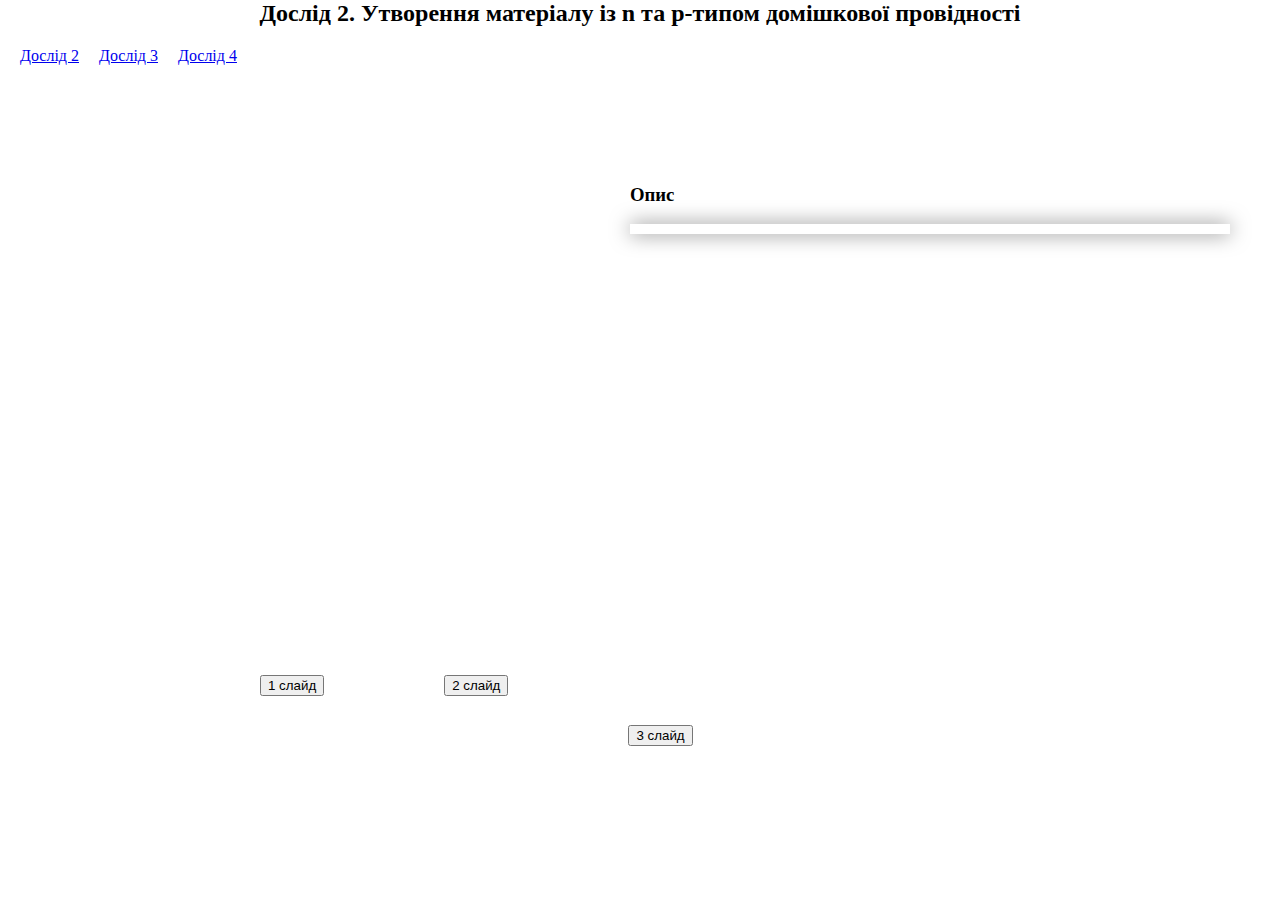
<file: дослід 2/index.html>
<!DOCTYPE html svg PUBLIC "-//W3C//DTD SVG 1.1//EN" 
  "//www.w3.org/Graphics/SVG/1.1/DTD/svg11.dtd">
<html>
	<head>
		<title>напівпровідниковий тріод</title>
		<link rel="stylesheet" type="text/css" href="style.css">
		<style>
			.link_doslid{
				display: inline-block;
			}
			.link_doslid>p{
				margin-left: 20px;
				float: left;
			}
		</style>
	</head>
	<body>
		<script src="../raphael/raphael.js"></script>
		<header>
			<h2>Дослід 2. Утворення матеріалу із n та p-типом домішкової провідності</h2>
			<div class="link_doslid">
				<p><a href="../дослід 2/index.html">Дослід 2</a></p>
				<p><a href="../дослід 3/index.html">Дослід 3</a></p>
				<p><a href="../дослід 4/index.html">Дослід 4</a></p>
			</div>
		</header>
		<main>
			<div id="leftBlock">
				<svg src="" id="box" width="550px" height = "450px" viewBox="0 0 550 450"/>
			</div>

			<div id="termometr"></div>


			<div class="rightBlock" id="rightBlock">
				<h3>Опис</h3>
				<p id="description"></p>
			</div>


			<div class="marginBlock" id="container">
			<p><input type="button" value="1 слайд" onclick="k1()"></p>
			<p><input type="button" value="2 слайд" onclick="timer2()"></p>
			<p><input type="button" value="3 слайд" onclick="timer3()"></p> 
			</div>

		</main>
		<script type="text/javascript" src="k1.js" ></script>
		<script type="text/javascript" src="k2.js" ></script>
		<script type="text/javascript" src="k3.js" ></script>
	</body>
</html>
</file>
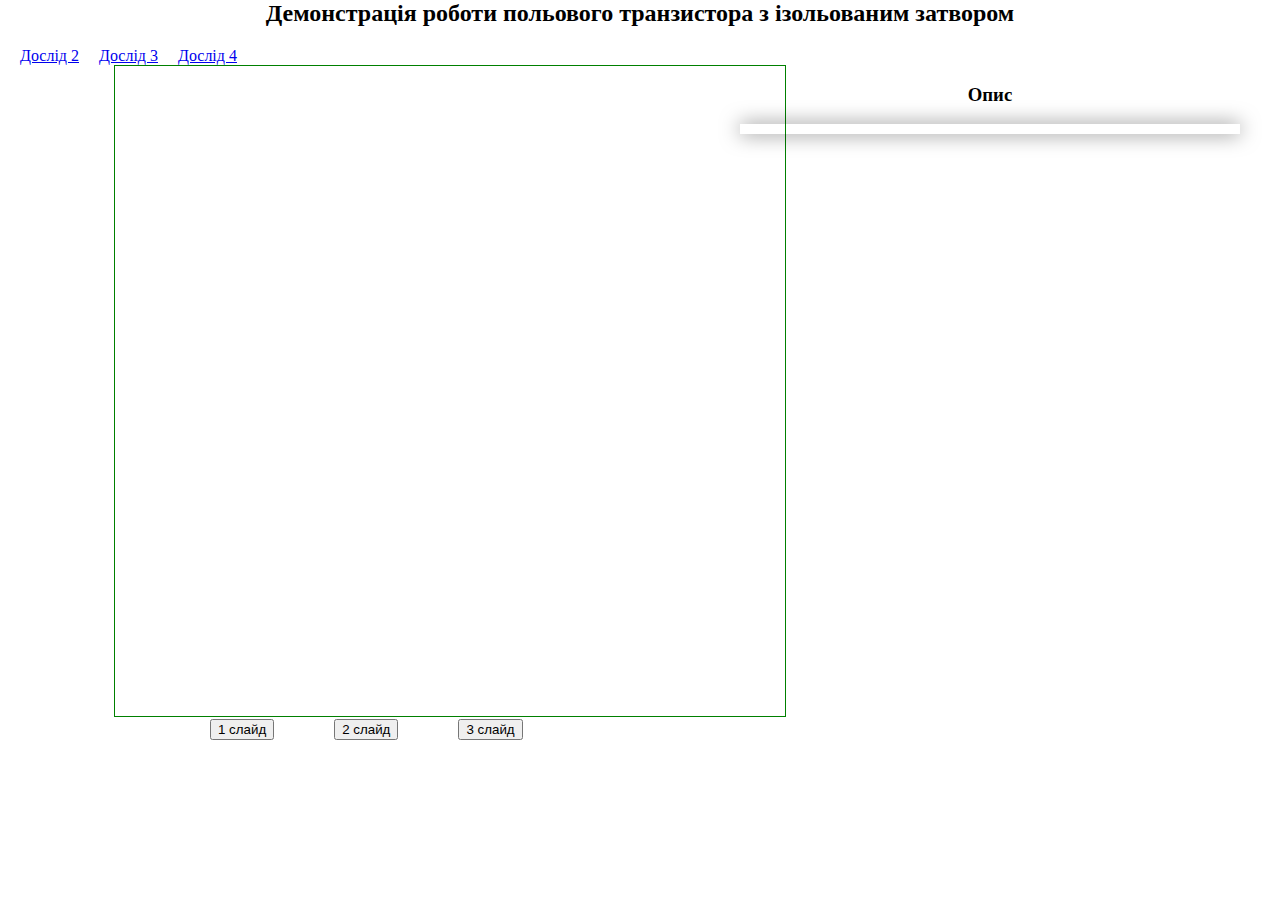
<file: дослід 3/index.html>
<!DOCTYPE html svg PUBLIC "-//W3C//DTD SVG 1.1//EN" 
  "//www.w3.org/Graphics/SVG/1.1/DTD/svg11.dtd">
<html>
	<head>
		<title>напівпровідниковий тріод</title>
		<link rel="stylesheet" type="text/css" href="style.css">
		<style>
			.link_doslid{
				display: inline-block;
			}
			.link_doslid>p{
				margin-left: 20px;
				float: left;
			}
		</style>
	</head>
	<body>
		<script src="../raphael/raphael.js"></script>
		<header>
			<h2>Демонстрація роботи польового транзистора з ізольованим затвором</h2>
			<div class="link_doslid">
				<p><a href="../дослід 2/index.html">Дослід 2</a></p>
				<p><a href="../дослід 3/index.html">Дослід 3</a></p>
				<p><a href="../дослід 4/index.html">Дослід 4</a></p>
			</div>
		</header>
		<main>
			<div id="leftBlock">
				<div id="picture">
					<div class="uzv" id="invizU">
						<p>U<sub>з</sub>, В</p>
						<p class="ps"><input type="button" onclick="pluss()" class="sUpp"></p>
						<p class="ps"><input type="button" onclick="mines()"class="sDown"></p>
						<p id="inNumber">0</p>
					</div>

					<svg src="" id="box" width="670" height="600" viewBox="0 0 670 600" >
						
						<defs>
						    <symbol id="wheel">
						    	<path d="M5,5 a45,60 0 0,0 270,0" fill="rgba(244, 238, 66)" />
						    </symbol>
						</defs>

					<g id="invisibleAll">
						<g id="battery"  stroke="black" stroke-width="4">
							<line x1="335" y1="20" x2="335" y2="50"/>
							<line x1="325" y1="10" x2="325" y2="60"/>
							<line id="battery22" x1="315" y1="20" x2="315" y2="50"/>
							<line x1="345" y1="10" x2="345" y2="60"/>
							<line x1="355" y1="20" x2="355" y2="50"/>
							<line id="battery2" x1="365" y1="10" x2="365" y2="60"/>

							<text id="batteryM1" x="300" y="80" font-size="20px" stroke="bold" fill="#000000">--</text>
							<text id="batteryP1" x="360" y="80" font-size="20px" stroke="bold" fill="#000000">+</text>


							<text id="batteryM2" x="300" y="80" font-size="20px" stroke="bold" fill="#000000">+</text>
							<text id="batteryP2" x="360" y="80" font-size="20px" stroke="bold" fill="#000000">--</text>
						</g>

						<g id="contact" fill="none" stroke-width="4" stroke="black">
							<!-- ліва труба-->
							<path d="M 315 40 L 105 40 L 105 400"/>
							<path d="M 315 30 L 95 30 L 95 400"/>

							<text x="30" y="390" font-size="20px" stroke="none" fill="#000000">Виток</text>
							<rect x="95" y="400" width="10" height="10" fill="black"/>
							<rect x="70" y="410" width="60" height="2" fill="black"/>

						
						<line id="battery2R" x1="357" x2="380" y1="30" y2="30" />
						<line id="battery2RR" x1="357" x2="380" y1="40" y2="40" />
						<line id="battery2L" x1="315" x2="325" y1="30" y2="30" />
						<line id="battery2LL" x1="315" x2="325" y1="40" y2="40" />
						<path id="fixContactR"  d="M 365 30 L 565 30 L 565 300"/>
						<path id="fixContactRR" d="M 365 40 L 555 40 L 555 300"/>


						<g id="invisible">
							<path d="M 0 135 L 315 135 L 315 175"/>
							<path d="M 315 185 L 325 175 L 305 175" fill ="black"/>
							<circle r="7" cx="317" cy="193"/>
							<circle r="7" cx="290" cy="193"/>
							
							<path d="M 322 193 L 355 193 L 355 365"/>
							<rect x="350" y="365" width="10" height="10" fill="black"/>
							<rect x="310" y="375" width="90" height= "20" fill="grey"/>
							<path d="M 310 390 L 310 415"/>
							<path d="M 400 390 L 400 415"/>

							<path d="M 0 150 L 290 150 L 290 188"/>
							<path d="M 290 185 L 300 175 L 280 175" fill ="black"/>
							<path d="M 105 193 L 285 193"/>

							<circle cx="560" cy="105" r="7"/>
							<path d="M 568 105 L 580 97 L 580 113" fill="black"/>
							<path d="M 580 105 L 670 105"/>
							<circle cx="560" cy="155" r="7"/>
							<path d="M 568 155 L 580 147 L 580 163" fill="black"/>
							<path d="M 580 155 L 670 155"/>

						</g>
						<!-- права труба-->
							<path d="M 365 30 L 565 30 L 565 100"/>
							<path d="M 365 40 L 555 40 L 555 100"/>
							<path d="M 565 160 L 565 400 "/>
							<path d="M 555 160 L 555 400 "/>
							<rect x="555" y="400" width="10" height="10" fill="black"/>
							<rect x="530" y="410" width="60" height="2" fill="black"/>
							<text x="580" y="390" font-size="20px" stroke="none" fill="#000000">сток</text>
						</g>

						<g id="providnuck" fill="none" stroke-width="4" stroke="black">
							<rect x="50" y="416" width="600" height="200" fill="#ce5200" />
							<use xlink:href="#wheel" x="50" y="410"/>
							<use xlink:href="#wheel" x="370" y="410"/>
						</g>
						<text x="190" y="520" font-size="30px" stroke="bold" fill="#000000">n</text>
						<text x="520" y="520" font-size="30px" stroke="bold" fill="#000000">n</text>
						<text x="200" y="510" font-size="25px" stroke="black" fill="#000000">+</text>
						<text x="530" y="510" font-size="25px" stroke="black" fill="#000000">+</text>
						<text x="350" y="590" font-size="25px" stroke="black" fill="#000000">p</text>
					</g>

					

    						<svg id="box1">
    						</svg>
					</svg>
					
					<div class="ampermetr" id="invizA">
						<p>Амперметр</p>
						<p>I<sup>стока</sup>, мкА</p>
						<p id="outNumber">0</p>
					</div>
				</div>
				<div class="marginBlock" id="container">
					<p><input type="button" value="1 слайд" onclick="k1()"></p>
					<p><input type="button" value="2 слайд" onclick="timer2()"></p>
					<p><input type="button" value="3 слайд" onclick="timer3()"></p> 
				</div>
			</div>

			<div class="rightBlock" id="rightBlock">
				<h3>Опис</h3>
				<p id="description"></p>
			</div>

			

		</main>
		<script type="text/javascript" src="k1.js" ></script>
		<script type="text/javascript" src="k2.js" ></script>
		<script type="text/javascript" src="k3.js" ></script>
	</body>
</html>
</file>
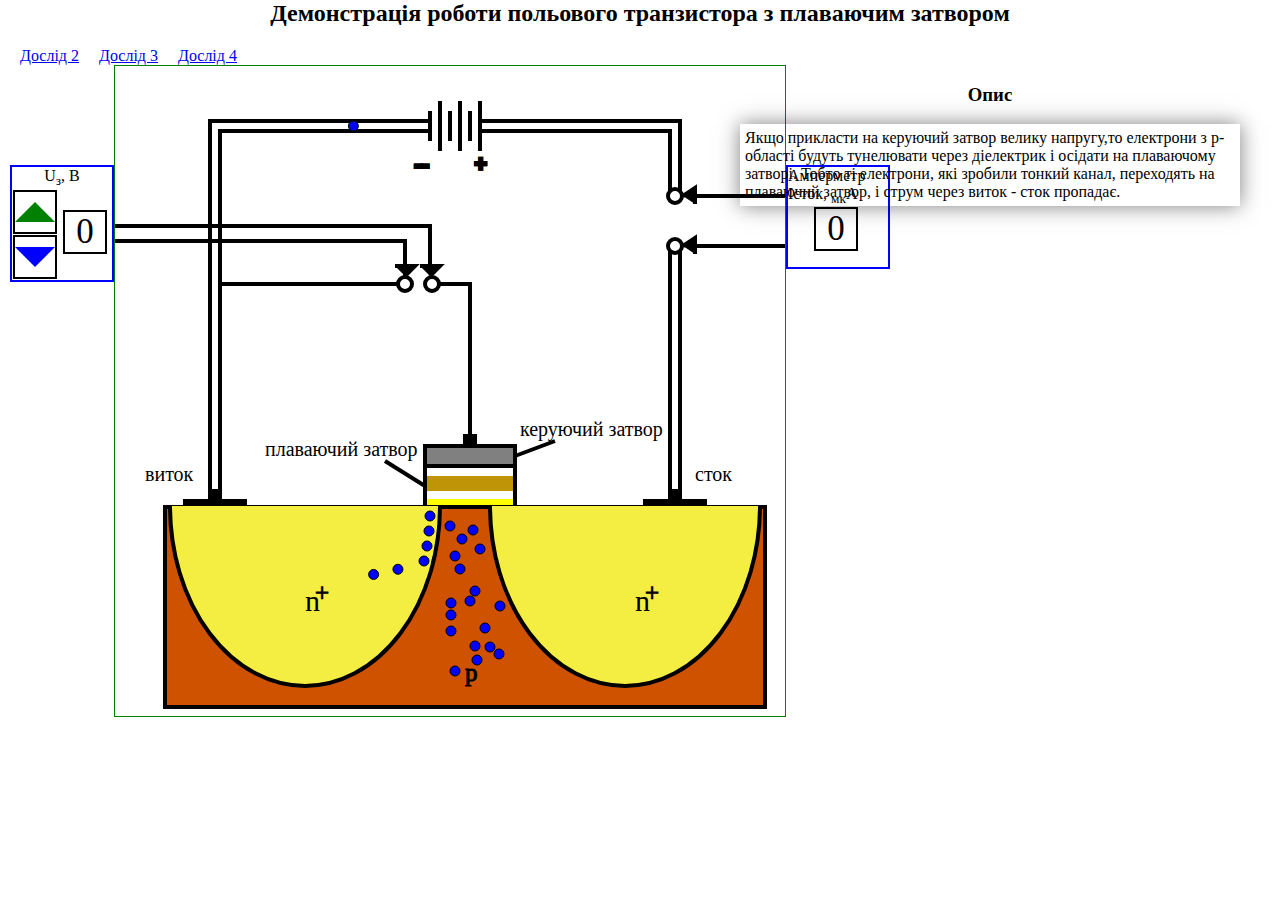
<file: дослід 4/index.html>
<!DOCTYPE html svg PUBLIC "-//W3C//DTD SVG 1.1//EN" 
  "//www.w3.org/Graphics/SVG/1.1/DTD/svg11.dtd">
<html>
	<head>
		<title>напівпровідниковий тріод</title>
		<link rel="stylesheet" type="text/css" href="style.css">
		<style>
			.link_doslid{
				display: inline-block;
			}
			.link_doslid>p{
				margin-left: 20px;
				float: left;
			}
		</style>
	</head>
	<body>
		<script src="../raphael/raphael.js"></script>
		<header>
			<h2>Демонстрація роботи польового транзистора з плаваючим затвором</h2>
			<div class="link_doslid">
				<p><a href="../дослід 2/index.html">Дослід 2</a></p>
				<p><a href="../дослід 3/index.html">Дослід 3</a></p>
				<p><a href="../дослід 4/index.html">Дослід 4</a></p>
			</div>
		</header>
		<main>
			<div id="leftBlock">
				<div id="picture">
					<div class="uzv" id="invizU">
						<p>U<sub>з</sub>, В</p>
						<p class="ps"><input type="button" onclick="pluss()" class="sUpp"></p>
						<p class="ps"><input type="button" onclick="mines()"class="sDown"></p>
						<p id="inNumber">0</p>
					</div>

					<svg src="" id="box" width="670" height="600" viewBox="0 0 670 600" >
						
						<defs>
						    <symbol id="wheel">
						    	<path d="M5,5 a45,60 0 0,0 270,0" fill="rgba(244, 238, 66)" />
						    </symbol>
						</defs>

					<g id="invisibleAll">
						<g id="battery"  stroke="black" stroke-width="4">
							<line x1="335" y1="20" x2="335" y2="50"/>
							<line x1="325" y1="10" x2="325" y2="60"/>
							<line id="battery22" x1="315" y1="20" x2="315" y2="50"/>
							<line x1="345" y1="10" x2="345" y2="60"/>
							<line x1="355" y1="20" x2="355" y2="50"/>
							<line id="battery2" x1="365" y1="10" x2="365" y2="60"/>
							<text id="batteryM1" x="300" y="80" font-size="20px" stroke="bold" fill="#000000">--</text>
							<text id="batteryP1" x="360" y="80" font-size="20px" stroke="bold" fill="#000000">+</text>


							<text id="batteryM2" x="300" y="80" font-size="20px" stroke="bold" fill="#000000">--</text>
							<text id="batteryP2" x="360" y="80" font-size="20px" stroke="bold" fill="#000000">+</text>
						</g>

						<g id="contact" fill="none" stroke-width="4" stroke="black">
							<!-- ліва труба-->
							<path d="M 315 40 L 105 40 L 105 400"/>
							<path d="M 315 30 L 95 30 L 95 400"/>

							<text x="30" y="390" font-size="20px" stroke="none" fill="#000000">виток</text>
							<rect x="95" y="400" width="10" height="10" fill="black"/>
							<rect x="70" y="410" width="60" height="2" fill="black"/>

						
						<line id="battery2R" x1="357" x2="380" y1="30" y2="30" />
						<line id="battery2RR" x1="357" x2="380" y1="40" y2="40" />
						<line id="battery2L" x1="315" x2="325" y1="30" y2="30" />
						<line id="battery2LL" x1="315" x2="325" y1="40" y2="40" />
						<path id="fixContactR"  d="M 365 30 L 565 30 L 565 300"/>
						<path id="fixContactRR" d="M 365 40 L 555 40 L 555 300"/>


						<g id="invisible">
							<path d="M 0 135 L 315 135 L 315 175"/>
							<path d="M 315 185 L 325 175 L 305 175" fill ="black"/>
							<circle r="7" cx="317" cy="193"/>
							<circle r="7" cx="290" cy="193"/>
							<path d="M 322 193 L 355 193 L 355 345"/>
							<rect x="350" y="345" width="10" height="10" fill="black"/>

							<rect x="310" y="355" width="90" height= "20" fill="grey"/>
							<path d="M 400 365 L 440 350"/>
							<text x="405" y="345" font-size="20px" stroke="none" fill="#000000">керуючий затвор</text>


							<rect x="310" y="385" width="90" height= "15" fill="#bf9407" stroke="none"/>
							<path d="M 310 395 L 270 370"/>
							<text x="150" y="365" font-size="20px" stroke="none" fill="#000000">плаваючий затвор</text>

							<rect x="310" y="410" width="90" height= "5" fill="yellow" stroke="yellow"/>


							<path d="M 310 360 L 310 415"/>
							<path d="M 400 360 L 400 415"/>

							<path d="M 0 150 L 290 150 L 290 188"/>
							<path d="M 290 185 L 300 175 L 280 175" fill ="black"/>
							<path d="M 105 193 L 285 193"/>

							<circle cx="560" cy="105" r="7"/>
							<path d="M 568 105 L 580 97 L 580 113" fill="black"/>
							<path d="M 580 105 L 670 105"/>
							<circle cx="560" cy="155" r="7"/>
							<path d="M 568 155 L 580 147 L 580 163" fill="black"/>
							<path d="M 580 155 L 670 155"/>

						</g>
						<!-- права труба-->
							<path d="M 365 30 L 565 30 L 565 100"/>
							<path d="M 365 40 L 555 40 L 555 100"/>
							<path d="M 565 160 L 565 400 "/>
							<path d="M 555 160 L 555 400 "/>
							<rect x="555" y="400" width="10" height="10" fill="black"/>
							<rect x="530" y="410" width="60" height="2" fill="black"/>
							<text x="580" y="390" font-size="20px" stroke="none" fill="#000000">сток</text>
						</g>

						<g id="providnuck" fill="none" stroke-width="4" stroke="black">
							<rect x="50" y="416" width="600" height="200" fill="#ce5200" />
							<use xlink:href="#wheel" x="50" y="410"/>
							<use xlink:href="#wheel" x="370" y="410"/>
						</g>
						<text x="190" y="520" font-size="30px" stroke="bold" fill="#000000">n</text>
						<text x="520" y="520" font-size="30px" stroke="bold" fill="#000000">n</text>
						<text x="200" y="510" font-size="25px" stroke="black" fill="#000000">+</text>
						<text x="530" y="510" font-size="25px" stroke="black" fill="#000000">+</text>
						<text x="350" y="590" font-size="25px" stroke="black" fill="#000000">p</text>
					</g>

					

    						<svg id="box1">
    						</svg>
					</svg>
					
					<div class="ampermetr" id="invizA">
						<p>Амперметр</p>
						<p>Iсток, <sub>мк</sub>А</p>
						<p id="outNumber">0</p>
					</div>
				</div>
				
			</div>

			<div class="rightBlock" id="rightBlock">
				<h3>Опис</h3>
				<p id="description"></p>
			</div>		
		</main>
		<script type="text/javascript" src="k3.js" ></script>
	</body>
</html>
</file>
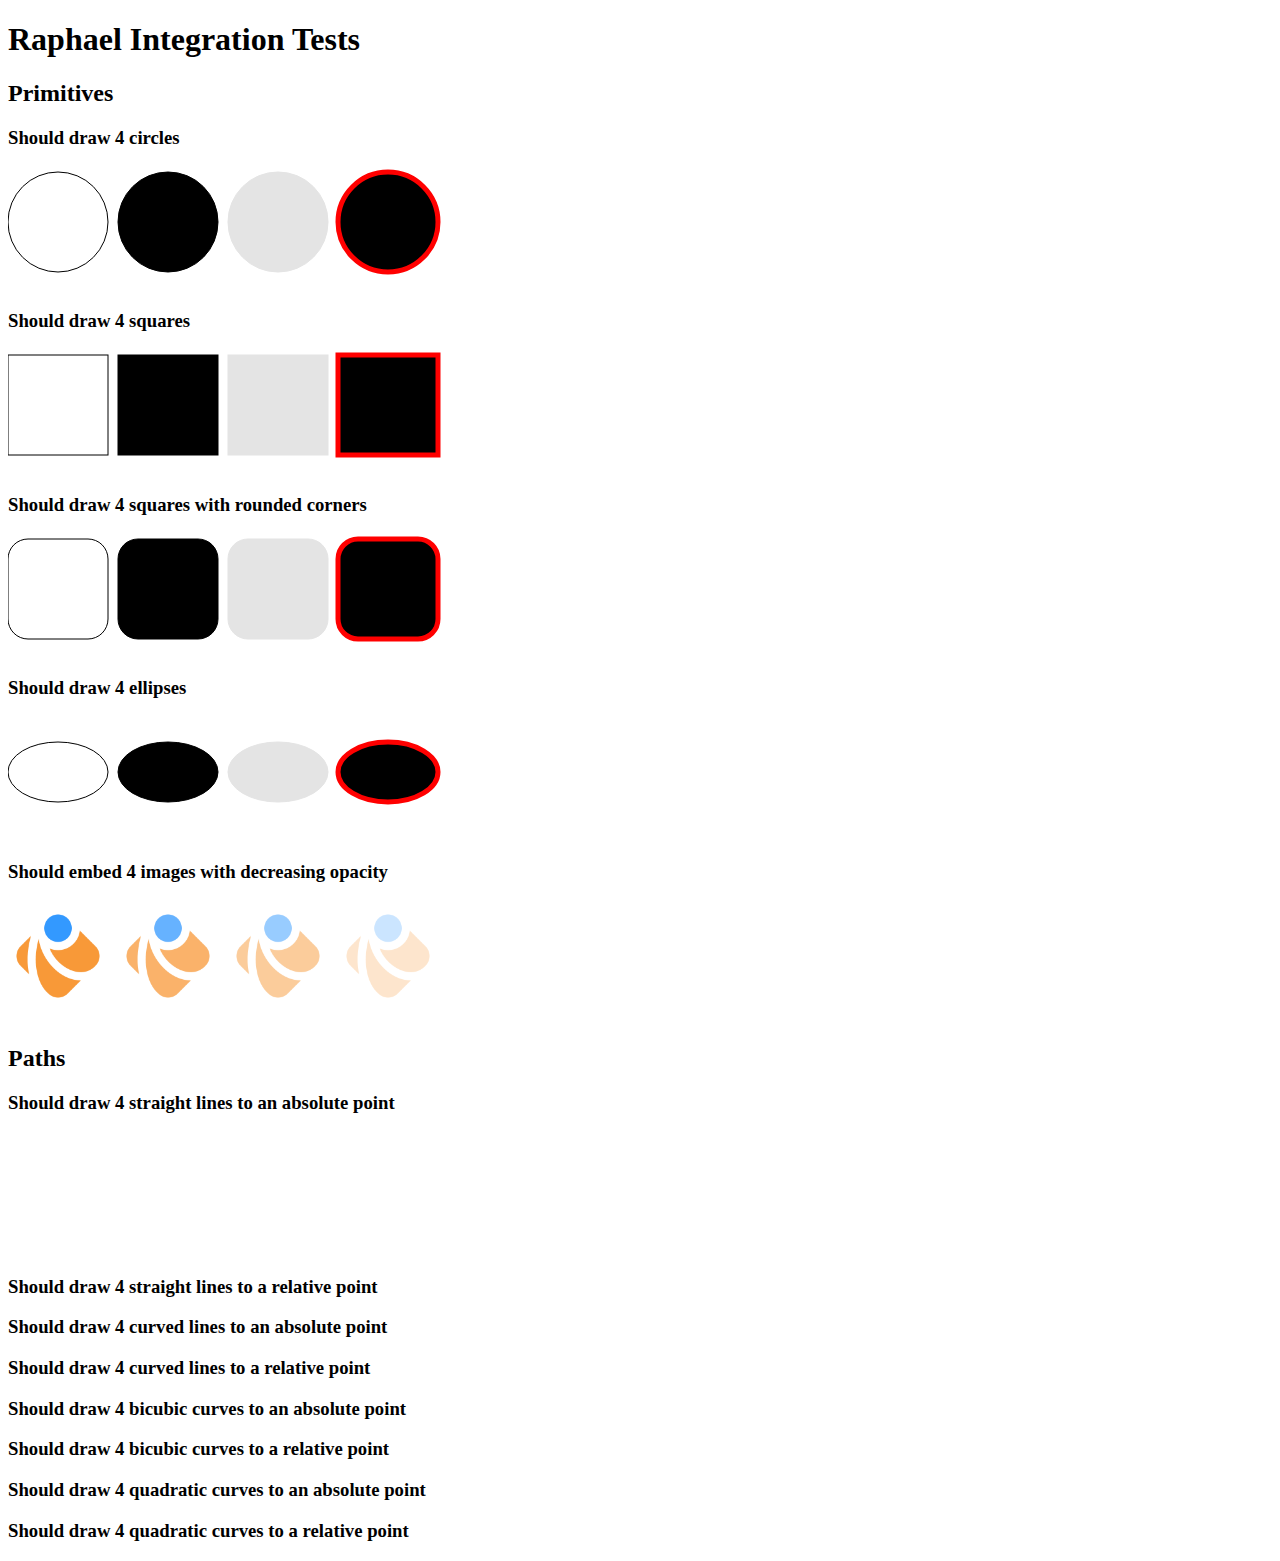
<file: raphael/test/integration.html>
<!DOCTYPE HTML PUBLIC "-//W3C//DTD HTML 4.01//EN"
    "http://www.w3.org/TR/html4/strict.dtd">
<html>
  <head>
    <title>Raphael - Integration Tests</title>
    <script src="vendor/jquery.js" type="text/javascript"></script>
    <script src="../raphael.js" type="text/javascript"></script>
    <script type="text/javascript">
      var variations = [
        {stroke: "#000"},
        {stroke: "#000", fill: "#000"},
        {stroke: "#000", fill: "#000", opacity: .1},
        {fill: "#000", stroke: "#f00", "stroke-width": "5px"}
      ];

      function drawPrimitives(target, primitive, x, y, width, height, curve) {
        var canvas = Raphael(target, 500, 120);
        $.each(variations, function(index, variation) {
          canvas[primitive](x + (index * 110), y, width, height, curve).attr(variation);
        });
      }

      function embedImages(image) {
        var canvas = Raphael("images", 500, 120);
        canvas.image(image, 0, 5, 100, 100);
        canvas.image(image, 110, 5, 100, 100).attr({opacity: "0.75"});
        canvas.image(image, 220, 5, 100, 100).attr({opacity: "0.5"});
        canvas.image(image, 330, 5, 100, 100).attr({opacity: "0.25"});
      }

      function drawLines(target, method, treatment, x, y, X, Y, width) {
        var canvas = Raphael(target, 600, 120);
        $.each(variations, function(index, variation) {
          canvas.path(variation)[treatment]().moveTo(x + (index * 110),y)[method](X,Y, width);
        });
      }

      function drawCurves(target, method, treatment, x, y, x1, y1, x2, y2, x3, y3) {
        var canvas = Raphael(target, 600, 120);
        $.each(variations, function(index, variation) {
          canvas.path(variation)[treatment]().moveTo(x + (index * 110), y)[method](x1, y1, x2, y2, x3, y3);
        });
      }

      function drawqCurves(target, method, treatment, x, y, x1, y1, x2, y2) {
        var canvas = Raphael(target, 600, 120);
        $.each(variations, function(index, variation) {
          var c = canvas.path(variation)[treatment]().moveTo(x + (index * 110), y)[method](x1, y1, x2, y2);
          alert(c.node.path);
        });
      }

      window.onload = function () {
        drawPrimitives("circles", "circle", 50, 55, 50, 50);
        drawPrimitives("squares", "rect", 0, 5, 100, 100);
        drawPrimitives("rounded-squares", "rect", 0, 5, 100, 100, 20);
        drawPrimitives("ellipses", "ellipse", 50, 55, 50, 30);
        embedImages("image/raphael.png");
        drawLines("absolute-line", "lineTo", "absolutely", 5, 5, 100, 100)
        drawLines("relative-line", "lineTo", "relatively", 5, 5, 100, 100)
        drawLines("absolute-linec", "cplineTo", "absolutely", 5, 5, 100, 100, 50)
        drawLines("relative-linec", "cplineTo", "relatively", 5, 5, 100, 100, 50)
        drawCurves("absolute-curve", "curveTo", "absolutely", 5, 5, 10, 30, 90, 60, 30, 100)
        drawCurves("relative-curve", "curveTo", "relatively", 5, 5, 10, 30, 90, 60, 30, 100)
        drawqCurves("absolute-qcurve", "qcurveTo", "absolutely", 5, 5, 10, 50, 90, 100)
        drawqCurves("relative-qcurve", "qcurveTo", "relatively", 5, 5, 10, 50, 90, 100)
      };
    </script>
  </head>
  <body>
    <h1>Raphael Integration Tests</h1>
    <h2>Primitives</h2>
    <h3>Should draw 4 circles</h3>
    <div id="circles"></div>
    <h3>Should draw 4 squares</h3>
    <div id="squares"></div>
    <h3>Should draw 4 squares with rounded corners</h3>
    <div id="rounded-squares"></div>
    <h3>Should draw 4 ellipses</h3>
    <div id="ellipses"></div>
    <h3>Should embed 4 images with decreasing opacity</h3>
    <div id="images"></div>
    <h2>Paths</h2>
    <h3>Should draw 4 straight lines to an absolute point</h3>
    <div id="absolute-line"></div>
    <h3>Should draw 4 straight lines to a relative point</h3>
    <div id="relative-line"></div>
    <h3>Should draw 4 curved lines to an absolute point</h3>
    <div id="absolute-linec"></div>
    <h3>Should draw 4 curved lines to a relative point</h3>
    <div id="relative-linec"></div>
    <h3>Should draw 4 bicubic curves to an absolute point</h3>
    <div id="absolute-curve"></div>
    <h3>Should draw 4 bicubic curves to a relative point</h3>
    <div id="relative-curve"></div>
    <h3>Should draw 4 quadratic curves to an absolute point</h3>
    <div id="absolute-qcurve"></div>
    <h3>Should draw 4 quadratic curves to a relative point</h3>
    <div id="relative-qcurve"></div>
  </body>
</html>
</file>
<file: дослід 2/style.css>
body{
	margin: 0;
	padding: 0;
}

h2{
	width: 100%;
	text-align: center;
}
p{margin: 0;
padding: 0;}
main{
	margin-top: 100px;
}

#leftBlock{
	margin-left: 30px;
	display: block;
	position: relative;
	float:left;

}

.rightBlock{
	width: 600px;
	height: 500px;
	margin-right: 50px;
	position: relative;
	float: right;
	display: block;
}

.marginBlock>p{
	padding: 60px;
	float: left;
	position: relative;
}
.marginBlock>p:first-child{
	margin-left: 200px;
	padding: 60px;
	position: relative;
}


#termom{
	width: 200px;
	height: 200px;
	display: block;
	position: relative;
	float: left;
}

#description{
	padding: 5px;
	box-shadow: 0 0 20px rgba(0,0,0,0.5);

}
</file>
<file: дослід 3/style.css>
body{
	margin: 0;
	padding: 0;
}

h2{
	width: 100%;
	text-align: center;
}
p{margin: 0;
padding: 0;}

#leftBlock{
	width:900px;
	height : 700px;
	display: block;
	position: absolute;
	float:left;
}

.rightBlock{
	width: 500px;
	height: 700px;
	margin-right: 40px;
	position: relative;
	float: right;
	display: block;
}

h3{
	width: 500px;
	text-align: center;
}

.marginBlock{
	position: absolute;
	display: block;
	left: 150;
	bottom: 25;
}

.marginBlock>p{
	padding-left: 60px;
	float: left;
	position: relative;
}


.uzv{
	margin-top: 100px;
	margin-left: 10px;
	width: 100px;
	border: solid 2px blue;
	float: left;
	visibility: hidden;
}

.uzv>p{
	text-align: center;
}

.sUpp{
	height: 0;
	width: 0;
	padding: 0;
	margin: -10px;
	border: 20px solid transparent;	
	border-bottom: 20px solid green;
	background: none;
}

.sDown{
	width: 0px;
	height: 0px;
	margin-top: 10px;
	padding: 0;
	border: 20px solid transparent;	
	border-top: 20px solid blue;
	background: none;
}

.ps{
	width: 40px;
	height: 40px;
	margin: 1px;
	border: 2px solid black;
}
#inNumber{
	margin-top: -70px;
	margin-right: 5px;
	float: right;
	width: 40px;
	height: 40px;
	border: 2px solid black;
	font-size: 35px;
}

input:active, :hover, :focus {
    outline: 0;
    outline-offset: 0;
}

#picture{
	height: inherit;
}

svg{
	width: 670px;
	height: 650;
	float: left;
	border: 1px solid green;
}

.ampermetr{
	width: 100px;
	height: 100px;
	margin-top: 100px;
	margin-right: 5px;
	border: solid 2px blue;
	float: left;
	visibility: hidden;
}

#outNumber{
	margin-right: 30px;
	float: right;
	width: 40px;
	height: 40px;
	border: 2px solid black;
	font-size: 35px;
	text-align: center;
}

#invisibleAll, #invisible, #fixContact, #dur0{
	visibility: hidden;
}

#description{
	padding: 5px;
	box-shadow: 0 0 20px rgba(0,0,0,0.5);

}
</file>
<file: дослід 4/style.css>
body{
	margin: 0;
	padding: 0;
}

h2{
	width: 100%;
	text-align: center;
}
p{margin: 0;
padding: 0;}

#leftBlock{
	width:900px;
	height : 700px;
	display: block;
	position: absolute;
	float:left;
}

.rightBlock{
	width: 500px;
	height: 700px;
	margin-right: 40px;
	position: relative;
	float: right;
	display: block;
}

h3{
	width: 500px;
	text-align: center;
}

.marginBlock{
	position: absolute;
	display: block;
	left: 150;
	bottom: 25;
}

.marginBlock>p{
	padding-left: 60px;
	float: left;
	position: relative;
}


.uzv{
	margin-top: 100px;
	margin-left: 10px;
	width: 100px;
	border: solid 2px blue;
	float: left;
	visibility: hidden;
}

.uzv>p{
	text-align: center;
}

.sUpp{
	height: 0;
	width: 0;
	padding: 0;
	margin: -10px;
	border: 20px solid transparent;	
	border-bottom: 20px solid green;
	background: none;
}

.sDown{
	width: 0px;
	height: 0px;
	margin-top: 10px;
	padding: 0;
	border: 20px solid transparent;	
	border-top: 20px solid blue;
	background: none;
}

.ps{
	width: 40px;
	height: 40px;
	margin: 1px;
	border: 2px solid black;
}
#inNumber{
	margin-top: -70px;
	margin-right: 5px;
	float: right;
	width: 40px;
	height: 40px;
	border: 2px solid black;
	font-size: 35px;
}

input:active, :hover, :focus {
    outline: 0;
    outline-offset: 0;
}

#picture{
	height: inherit;
}

svg{
	width: 670px;
	height: 650;
	float: left;
	border: 1px solid green;
}

.ampermetr{
	width: 100px;
	height: 100px;
	margin-top: 100px;
	margin-right: 5px;
	border: solid 2px blue;
	float: left;
	visibility: hidden;
}

#outNumber{
	margin-right: 30px;
	float: right;
	width: 40px;
	height: 40px;
	border: 2px solid black;
	font-size: 35px;
	text-align: center;
}

#invisibleAll, #invisible, #fixContact, #dur0{
	visibility: hidden;
}

#description{
	padding: 5px;
	box-shadow: 0 0 20px rgba(0,0,0,0.5);

}
</file>
